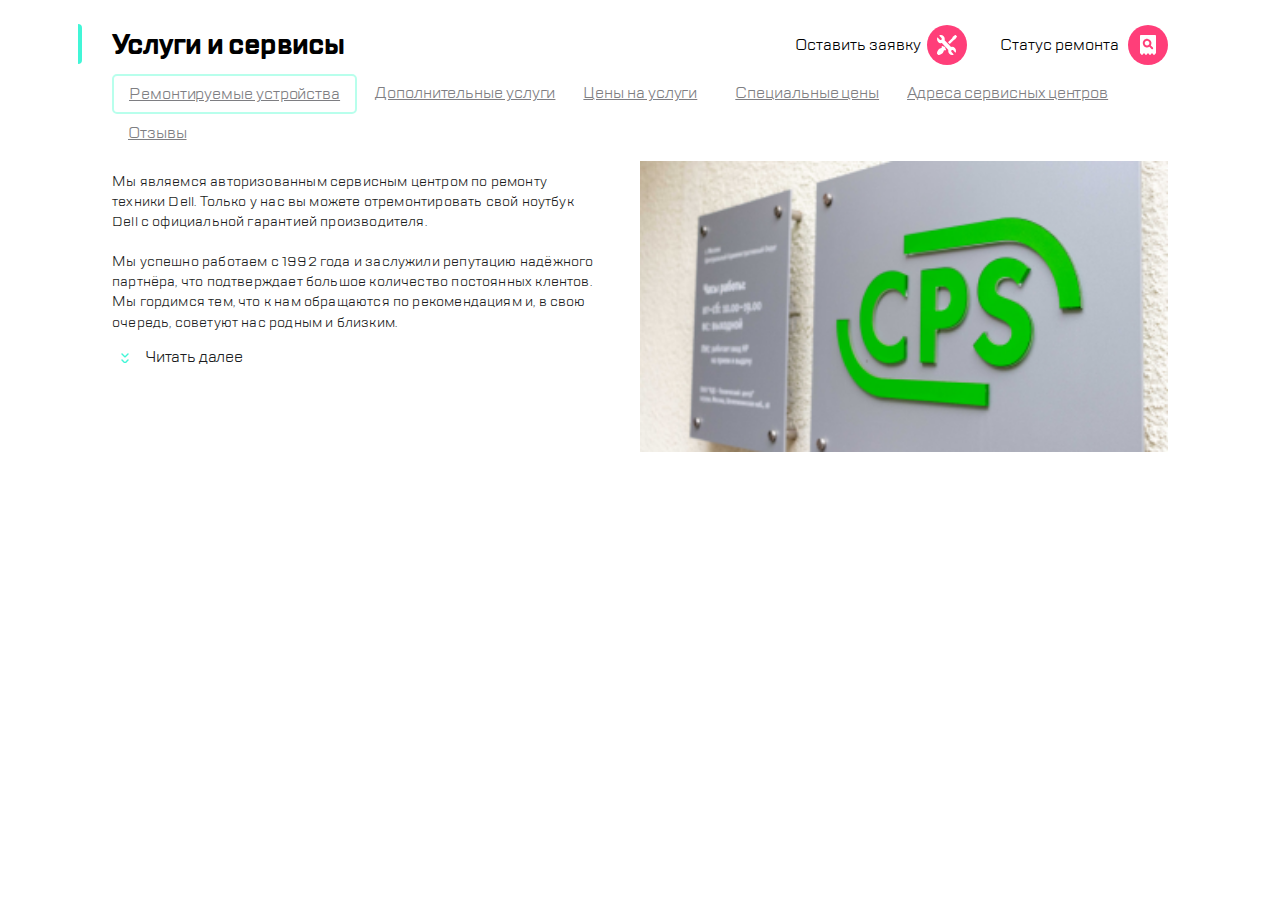
<file: index.html>
<!DOCTYPE html>
<html lang="ru">
<head>
    <meta charset="UTF-8">
    <meta name="viewport" content="width=device-width, initial-scale=1.0">
    <title>Olisov PW 1</title>
    <link rel="stylesheet" href="styles/normalize.min.css">
    <link rel="stylesheet" href="styles/fonts.css">
    <link rel="stylesheet" href="styles/styles.css">

</head>
<body>
    <header class="header header--center">
        <div class="header__group-items">
            <button class="func-btn func-btn--burger-menu func-btn--pink"></button>
            <img class="logo" src="img/logo.svg" alt="logo cps" width="97" height="51">
        </div>
        <div class="header__group-items">
            <button class="func-btn func-btn--phone func-btn--pink"></button>
            <button class="func-btn func-btn--message func-btn--pink"></button>
            <button class="func-btn func-btn--login func-btn--pink"></button>
        </div>
        <div class="header__group-items">
            <button class="func-btn func-btn--request func-btn--pink"></button>
            <button class="func-btn func-btn--repair-status func-btn--pink"></button>
        </div>
    </header>

    <main class="main main--center">
        <div class="main__header">
            <div class="page-headline">
                <h1 class="page-headline__title">Услуги и сервисы</h1>
                <div class="page-headline__group-btn">
                    <div class="page-headline__item request">
                        <label class="request__lable" for="rq-btn">Оставить заявку</label>
                        <button class="func-btn func-btn--request func-btn--pink" id="rq-btn"></button>
                    </div>
                    <div class="page-headline__item repair-status">
                        <label class="repair-status__lable" for="rs-btn">Статус ремонта</label>
                        <button class="func-btn func-btn--repair-status func-btn--pink" id="rs-btn"></button>
                    </div>
                </div>
            </div>
            <nav class="nav">
                <a class="nav__item" href="#">Ремонтируемые устройства</a>
                <a class="nav__item" href="#">Дополнительные услуги</a>
                <a class="nav__item" href="#">Цены на услуги</a>
                <a class="nav__item" href="#">Специальные цены</a>
                <a class="nav__item" href="#">Адреса сервисных центров</a>
                <a class="nav__item" href="#">Отзывы</a>    
            </nav>
        </div>
        <article class="about-us">
            <h2 class="about-us__title about-us__title--hidden">О нас</h2>
            <div class="description">
                <p class="description__paragraph">
                    Мы являемся авторизованным сервисным центром по ремонту техники Dell. 
                    Только у нас вы можете отремонтировать свой ноутбук Dell с официальной гарантией производителя.
                </p>
                <p class="description__paragraph">
                    Мы успешно работаем с 1992 года и заслужили репутацию надёжного партнёра, 
                    что подтверждает большое количество постоянных клентов. Мы гордимся тем, 
                    что к нам обращаются по рекомендациям и, в свою очередь, советуют нас родным и близким.
                </p>
                <button class="more-btn" id="more-btn">Читать далее</button>
            </div>
            <img class="about-us__figure" src="img/CPS_door-sign.png" alt="logo_door-sign" width="320">
        </article>
    </main>
</body>
</html>
</file>
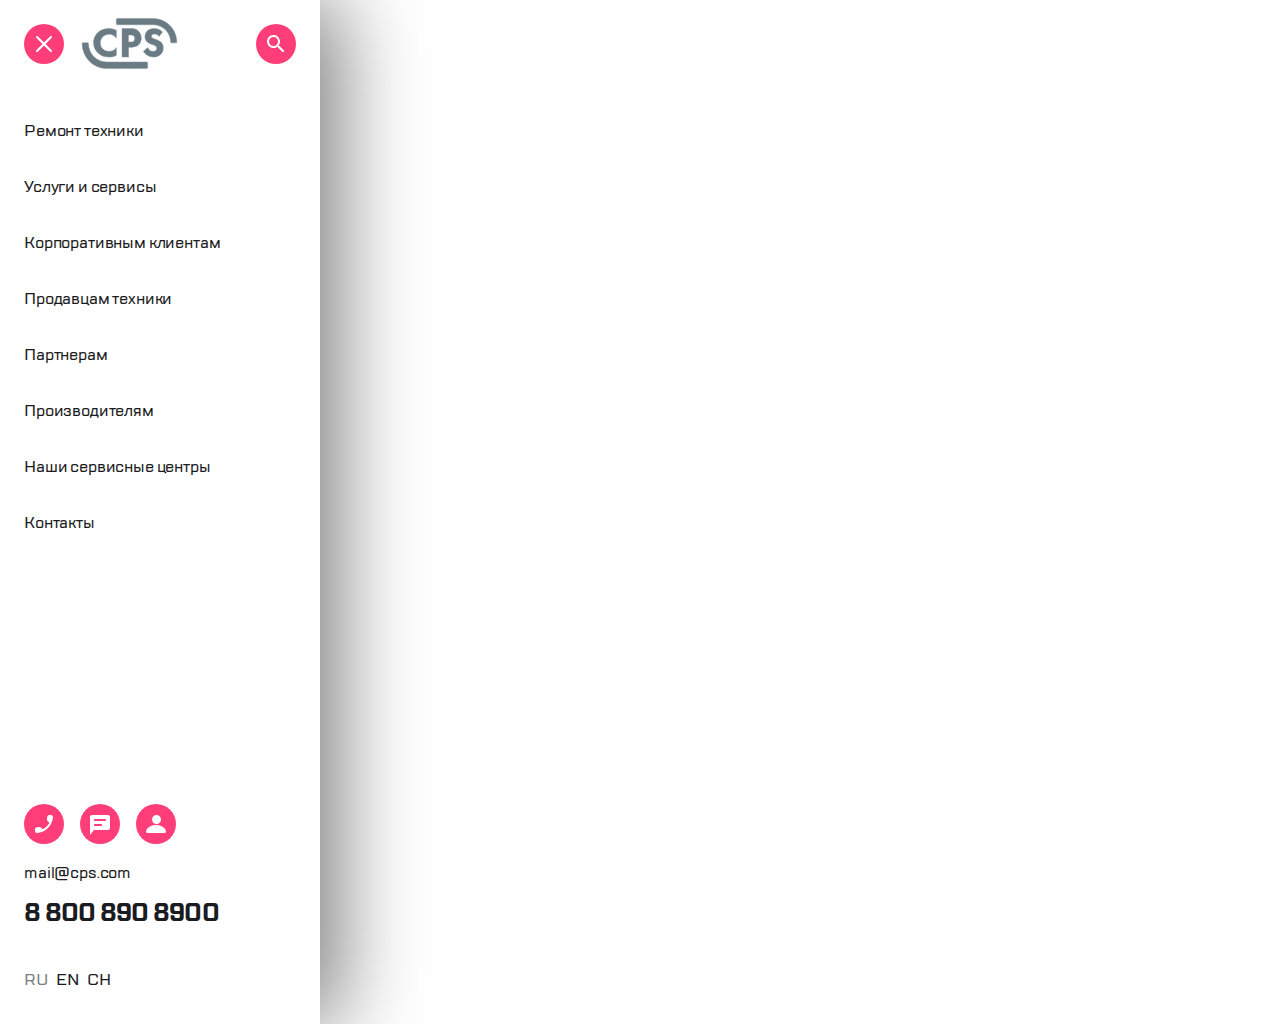
<file: sidebar.html>
<!DOCTYPE html>
<html lang="ru">
<head>
    <meta charset="UTF-8">
    <meta name="viewport" content="width=device-width, initial-scale=1.0">
    <title>Sidebar</title>
    <link rel="stylesheet" href="styles/normalize.min.css">
    <link rel="stylesheet" href="styles/fonts.css">
    <link rel="stylesheet" href="styles/styles.css">
</head>
<body>
    <aside class="sidebar">
        <header class="sidebar-header">
            <div class="sidebar-header__group-items">
                <button class="func-btn func-btn--close func-btn--pink"></button>
                <img class="logo" src="img/logo.svg" alt="logo cps" width="97" height="51">
            </div>
            <button class="func-btn func-btn--search func-btn--pink"></button>
        </header>
        <div class="sidebar__main">
            <div class="services-list">
                <a class="services-list__item" href="#">Ремонт техники</a>
                <a class="services-list__item" href="#">Услуги и сервисы</a>
                <a class="services-list__item" href="#">Корпоративным клиентам</a>
                <a class="services-list__item" href="#">Продавцам техники</a>
                <a class="services-list__item" href="#">Партнерам</a>
                <a class="services-list__item" href="#">Производителям</a>
                <a class="services-list__item" href="#">Наши сервисные центры</a>
                <a class="services-list__item" href="#">Контакты</a>
            </div>
        </div>
        <footer class="sidebar-footer sidebar-footer--down">
            <div class="sidebar-footer__group-items">
                <div class="sidebar-footer__icon-group">
                    <button class="func-btn func-btn--phone func-btn--pink"></button>
                    <button class="func-btn func-btn--message func-btn--pink"></button>
                    <button class="func-btn func-btn--login func-btn--pink"></button>
                </div>
                <div class="sidebar-footer__email">mail@cps.com</div>
                <div class="sidebar-footer__contact-num">8 800 890 8900</div>
            </div>
            <div class="sidebar-footer__lang lang-group">
                <div class="lang-group__ru">RU</div>
                <div class="lang-group__en">EN</div>
                <div class="lang-group__ch">CH</div>
            </div>
        </footer>
    </aside>
</body>
</html>
</file>
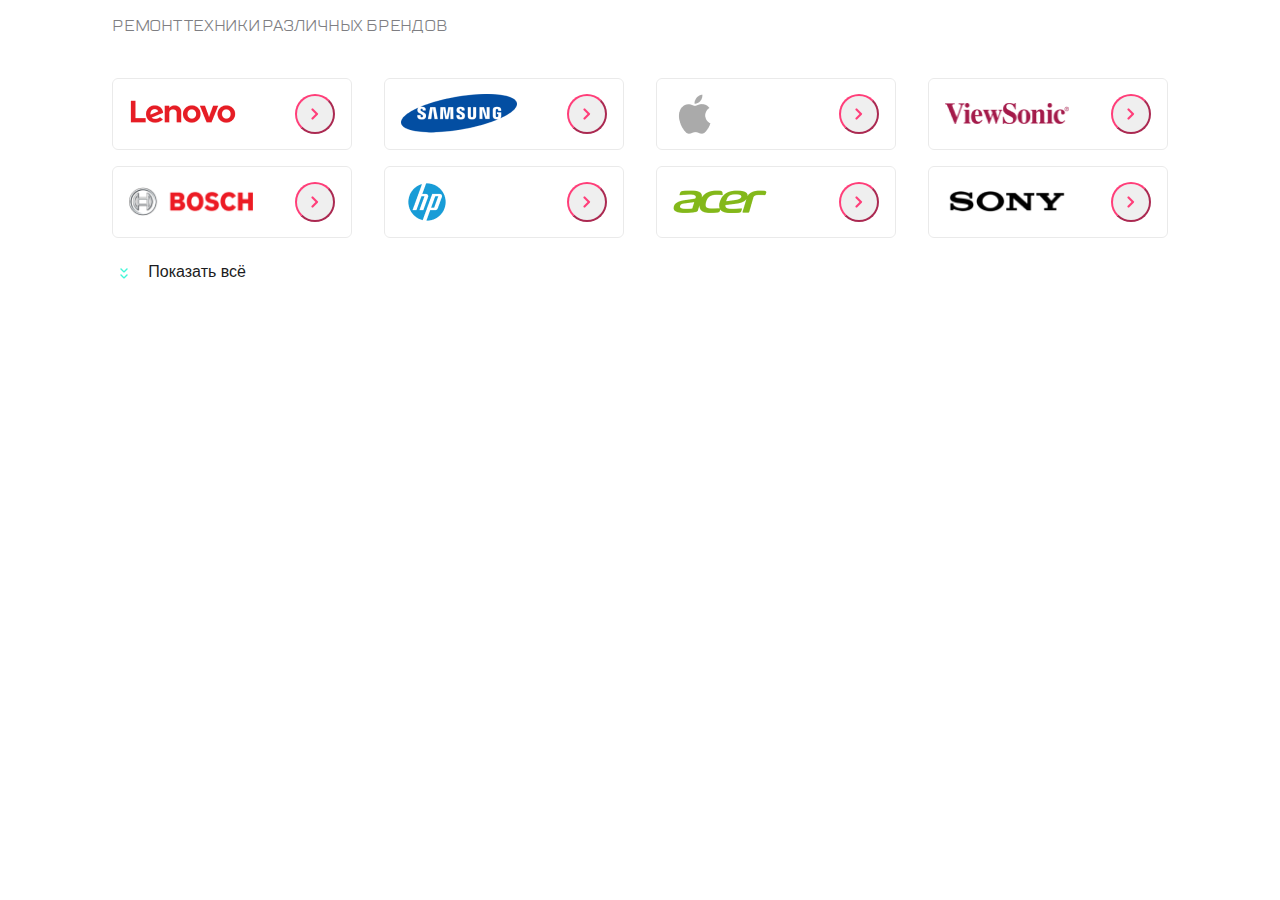
<file: slider.html>
<!DOCTYPE html>
<html lang="en">
<head>
    <meta charset="UTF-8">
    <meta name="viewport" content="width=device-width, initial-scale=1.0">
    <title>Slider</title>
    <link rel="stylesheet" href="https://cdn.jsdelivr.net/npm/swiper@11/swiper-bundle.min.css"/>
    <link rel="stylesheet" href="styles/fonts.css">
    <link rel="stylesheet" href="styles/slider_styles.css">
</head>
<body>
    <article class="brand-list brand-list--center">
        <h2 class="brand-list__title">Ремонт техники различных брендов</h2>
        <div class="brand-list__slider swiper-container">
            <div class="brand-list__body swiper-wrapper">
                <div class="brand-item swiper-slide">
                    <img class="brand-item__logo" src="img/Lenovo_logo.png" alt="Lenovo logo">
                    <button class="brand-item__details details-btn"></button>
                </div>

                <div class="brand-item swiper-slide">
                    <img class="brand-item__logo" src="img/Samsung_logo.png" alt="Lenovo logo">
                    <button class="brand-item__details details-btn"></button>
                </div>

                <div class="brand-item swiper-slide">
                    <img class="brand-item__logo" src="img/Apple_logo.png" alt="Apple logo">
                    <button class="brand-item__details details-btn"></button>
                </div>

                <div class="brand-item swiper-slide">
                    <img class="brand-item__logo" src="img/ViewSonic_logo.png" alt="ViewSonic logo">
                    <button class="brand-item__details details-btn"></button>
                </div>

                <div class="brand-item swiper-slide">
                    <img class="brand-item__logo" src="img/Bosch_logo.png" alt="Bosch logo">
                    <button class="brand-item__details details-btn"></button>
                </div>

                <div class="brand-item swiper-slide">
                    <img class="brand-item__logo" src="img/hp_logo.png" alt="hp logo">
                    <button class="brand-item__details details-btn"></button>
                </div>

                <div class="brand-item swiper-slide">
                    <img class="brand-item__logo" src="img/acer_logo.png" alt="acer logo">
                    <button class="brand-item__details details-btn"></button>
                </div>

                <div class="brand-item swiper-slide">
                    <img class="brand-item__logo" src="img/sony_logo.png" alt="sony logo">
                    <button class="brand-item__details details-btn"></button>
                </div>

                <div class="brand-item swiper-slide">
                    <img class="brand-item__logo" src="img/Lenovo_logo.png" alt="Lenovo logo">
                    <button class="brand-item__details details-btn"></button>
                </div>

            </div>
            <div class="swiper-pagination"></div>
            <button class="show-all-btn">Показать всё</button>
            
        </div>
    </article>

    <script src="https://cdn.jsdelivr.net/npm/swiper@11/swiper-bundle.min.js"></script>
    <script src="scripts/slider_scripts.js"></script>
</body>
</html>
</file>
<file: styles/fonts.css>
@font-face {
    font-family: "TTLakes";
    font-display: swap;
    /* src: url("../fonts/TTLakes-Regular.woff"); */
    src: local(""), url("../fonts/TTLakes-Regular.woff") format("woff"),
                    url("../fonts/TTLakes-Regular.ttf") format("ttf");
    font-weight: normal; 
    font-style: normal; 
}

@font-face {
    font-family: "TTLakes-medium";
    font-display: swap;
    src: local(""), url("../fonts/TTLakes-Medium.woff") format("woff"),
                    url("../fonts/TTLakes-Medium.ttf") format("ttf");
    font-weight: medium; 
    font-style: normal; 
}

@font-face {
    font-family: "TTLakes-bold";
    font-display: swap;
    src: local(""), url("../fonts/TTLakes-Bold.woff") format("woff"),
                    url("../fonts/TTLakes-Bold.ttf") format("ttf");
    font-weight: bold; 
    font-style: normal; 
}


@font-face {
    font-family: "TTLakesCond-medium";
    font-display: swap;
    src: local(""), url("../fonts/TTLakesCondensed-Medium.ttf") format("woff"),
                    url("../fonts/TTLakesCondensed-Medium.ttf") format("ttf");
    font-weight: medium; 
    font-style: normal; 
}
</file>
<file: styles/styles.css>
:root {
    --window-width: 1120px;
    --edge-padding: 1rem;
}

html {
    font-family: 'TTLakes', 'Times New Roman', serif;
    font-size: 16px;
}

h1, h2, h3, ul, li {
    margin: 0;
    padding: 0;
}

.header {
    max-width: var(--window-width);
    box-sizing: border-box;
    display: flex;
    justify-content: space-between;
    align-items: center;
    border-bottom: 1px solid #D9FFF5;
    padding: 18px var(--edge-padding);
}

.main {
    max-width: var(--window-width);
    box-sizing: border-box;
}

.header__group-items {
    display: flex;
    align-items: center;
    justify-content: space-between;
}

.header__group-items:first-child {
    width: 153px;
}

.header__group-items:last-child {
    width: 97px;
}

.func-btn {
    width: 40px;
    height: 40px;
    border: none;
    border-radius: 50%;
    box-sizing: border-box;
    background-repeat: no-repeat;
    background-position: center;
    padding: 0;
}

.func-btn--pink {
    background-color: #FF3E79;
}

.func-btn--burger-menu {
    background-image: url("../img/burger-menu.svg");
}

.func-btn--repair-status {
    background-image: url("../img/repair-status.svg");
}

.func-btn--phone {
    background-image: url("../img/handset.svg");
}

.func-btn--message {
    background-image: url("../img/message.svg");
    background-position-y: 11px;
}
.func-btn--login {
    background-image: url("../img/login.svg");
}

.func-btn--request {
    background-image: url("../img/request.svg");
}
.func-btn--close {
    background-image: url("../img/close.svg");
}

.func-btn--search {
    background-image: url("../img/search.svg");
}

.func-btn--request:first-child:before {
    content: "";
    display: block;
    height: 32px;
    width: 2px;

    transform: translateX(-22px);
    background-color: #EAEAEA;
    border-radius: 1px;
}

.header__group-items:nth-child(2),
.page-headline__group-btn,
.about-us__title--hidden,
.description__paragraph:nth-child(2)
 {
    display: none;
}

.page-headline {
    display: flex;
    justify-content: space-between;
    padding: 0 var(--edge-padding);
}

.page-headline__title {
    display: flex;
    align-items: flex-end; 
    font-family: 'TTLakes-bold', sans-serif;
    letter-spacing: -0.025em;
    line-height: 90%;
    box-sizing: border-box;
    text-align: end;
    font-size: 1.75rem;
    padding-top: 16px;
    padding-bottom: 6px;
    margin-left: -4px;
}

.page-headline__title::before {
    content: "";
    display: block;
    position: relative;
    float: left;
    top: 6px;
    right: 11px;
    height: 40px;
    width: 4px;
    background-color: #41F6D7;
    border-radius: 0 12px 12px 0;
}

.page-headline__group-btn {
    width: 373px;
    justify-content: space-between;
    align-items: flex-end;
}

.page-headline__item {
    display: flex;
    justify-content: space-between;
    align-items: center;
}

.page-headline__item:first-child {
    width: 172px;
}
.page-headline__item:last-child {
    width: 168px;
}

.nav {
    display: flex;
    box-sizing: border-box;
    max-width: var(--window-width);
    overflow: auto;
    padding: 1.5rem var(--edge-padding);
    margin: 0;
}

.nav::-webkit-scrollbar {
    display: none;
}

.nav__item {
    color: #7e7e82;
    line-height: 240%;
    letter-spacing: -0.01em;
    white-space: nowrap;
    padding: 0 16px;
    margin-right: 4px;
}

.nav__item:first-child {
    box-sizing: border-box;
    line-height: 225%;
    border-radius: 5px;
    padding: 0 15px;
    border: 2px solid #B8FFEC;
}

.about-us {
    display: flex;
    flex-direction: column;
    padding: 0 var(--edge-padding);
}

.description {
    padding-bottom: 1.125rem;
}

.description__paragraph {
    font-size: 14px;
    line-height: 128%;
    letter-spacing: 0.01em;
    color: #1b1c21;
    margin: 0;
    margin-bottom: 16px;
}

.more-btn {
    width: 131px;
    padding: 0;
    text-align: end;
    line-height: 130%;
    letter-spacing: -0.01em;
    color: #1b1c21;
    border: none;
    background-color: transparent;
}

.more-btn::before {
    content: "";
    display: block;
    float: left;
    width: 8px;
    height: 10px;
    background-image: url("../img/double-arrows.svg");
    transform: translate(9px, 6px);
}

.about-us__figure {
    margin: 0 -1rem;
}

@media (min-width: 768px) {
    :root {
        --edge-padding: 1.5rem;
    }
    
    .header__group-items:first-child {
        width: 179px;
    }

    .func-btn--burger-menu:first-child:after {
        content: "";
        display: block;
        height: 32px;
        width: 2px;
    
        transform: translateX(60px);
        background-color: #EAEAEA;
        border-radius: 1px;
    }

    .header__group-items:nth-child(2) {
        width: 152px;
        display: flex;
        justify-content: space-between;
        margin-left: auto;
        margin-right: 41px;
    }

    .page-headline__title {
        padding-bottom: 10px;
    }

    .page-headline__title::before {
        right: 20px;
    }
    
    .nav {
        padding: 2rem var(--edge-padding);
    }

    .nav__item {
        letter-spacing: -0.005em;
        margin-right: 0px;
    }
    
    .nav__item:nth-child(2) {
        padding: 0 12px 0 18px;
    }
    .nav__item:nth-child(4) {
        padding: 0 12px 0 22px;
    }

    .about-us {
        flex-direction: row;
        padding-bottom: 2rem;
        justify-content: space-between;
    }

    .description {
        width: 313px;
    }

    .description__paragraph {
        line-height: 140%;
        letter-spacing: 0.013em;
        margin-bottom: 20px;
    }

    .description__paragraph:nth-child(2) {
        display: flex;
        height: 40px;
        overflow: hidden;
        margin-bottom: 11px;
    }

    .about-us__figure {
        width: 50%;
        margin: 0;
    }
}

@media (min-width: 1120px)  {
    :root {
        --edge-padding: 2rem;
    }

    .header--center,
    .main--center {
        margin: 0 auto;
    }
    
    .header {
        display: none;
    }

    .page-headline__title {
        letter-spacing: -0.022em;
        padding-top: 18px;
        padding-bottom: 7px;
    }

    .page-headline__title::before {
        right: 30px;
    }

    .page-headline__group-btn {
        display: flex;
    }

    .nav {
        display: flex;
        flex-wrap: wrap;
        box-sizing: border-box;
        max-width: var(--window-width);
        padding: 9px var(--edge-padding);
    }

    .description {
        width: 490px;
        padding-top: 11px;
    }

    .description__paragraph {
        line-height: 143%;
        letter-spacing: 0.013em;
        margin-bottom: 20px;
    }

    .description__paragraph:nth-child(2) {
        height: auto;
        overflow: visible;
        margin-bottom: 14px;
    }
}


/* 
.func-btn:hover, .more-btn:hover {
    background-color: green;
}
.func-btn:focus {
    background-color: black;
}
.func-btn:active {
    background-color: yellow;
} */


.sidebar {
    display: flex;
    flex-direction: column;
    box-sizing: border-box;
    max-width: 320px;
    height: 1024px;
    padding: 0 1.5rem;
    padding-bottom: 32px;
    box-shadow: 20px 0px 80px gray;
}

.sidebar-header {
    display: flex;
    justify-content: space-between;
    align-items: center;
    padding-top: 18px;
    padding-bottom: 34px;
}

.sidebar-header__group-items {
    width: 154px;
    display: flex;
    justify-content: space-between;
    align-items: center;
}

.services-list {
    display: flex;
    flex-direction: column;
    list-style-type: none;
}

.services-list__item {
    padding: 1rem 0;
    font-family: "TTLakes-medium", sans-serif;
    line-height: 150%;
    letter-spacing: -0.01em;
    color: #1b1c21;
    text-decoration: none;
    transition: color 0.5s;
}

.services-list__item:hover {
    color: #7e7e82;
    margin-left: -4px;
    height: 24px;
}

.services-list__item:hover::before {
    content: "";
    display: block; 
    position: relative;
    float: left;
    box-sizing: border-box;

    right: 20px;
    bottom: 3px;

    height: 32px;
    width: 4px;

    background-color: #41F6D7;
    border-radius: 0 12px 12px 0;
}



.sidebar-footer--down {
    margin-top: auto;
}

.sidebar-footer__icon-group {
    width: 152px;
    display: flex;
    justify-content: space-between;
    padding-bottom: 4px;
}

.sidebar-footer__email {
    font-family: "TTLakes-medium", sans-serif;
    line-height: 170%;
    letter-spacing: -0.01em;
    color: #1b1c21;
    padding: 12px 0;
}

.sidebar-footer__contact-num {
    font-family: "TTLakes-bold", sans-serif;
    font-size: 24px;
    line-height: 120%;
    letter-spacing: -0.03em;
    color: #1b1c21;
    padding-bottom: 40px;
}

.lang-group {
    width: 87px;
    display: flex;
    justify-content: space-between;
    font-family: "TTLakes-medium", sans-serif;
    line-height: 150%;
    letter-spacing: -0.01em;
    color: #1b1c21;
}

.lang-group__ru {
    color: #7e7e82;
}
</file>
<file: styles/slider_styles.css>
body, h2 {
    margin: 0;
    padding: 0;
}

:root {
    --swiper-pagination-bullet-horizontal-gap: 6px;
}

.brand-list {
    box-sizing: border-box;
    min-width: 320px;
    padding: 0 16px; 
}

.brand-list__slider {
    position: relative;
    padding-bottom: 16px;
    overflow: hidden;

}

.brand-list__title {
    font-family: "TTLakes", sans-serif;
    font-weight: 400;
    font-size: 16px;
    line-height: 160%;
    letter-spacing: -0.015em;
    text-transform: uppercase;
    color: #7e7e82;
    padding: 14px 0;
}

.brand-list__body {
    padding: 16px 0;
    height: 72px;
}

.brand-item {
    display: flex;
    justify-content: space-between;
    align-items: center;
    box-sizing: border-box;
    padding: 16px;
    flex-basis: 240px;
    height: 72px;
    border: 1px solid #eaeaea;
    border-radius: 6px;
}

.brand-item__logo {
    max-width: 52%;
}

.details-btn {
    width: 40px;
    height: 40px;
    background-image: url('../img/arrow_to_right.png');
    background-position: center;
    background-repeat: no-repeat;
    border-radius: 50%;
    border-color: #FF3E79;
}

.swiper-pagination {
    transform: translateY(45%);
}

.swiper-pagination-bullet {
    background-color: DDDDDD;
    width: 12px;
    height: 12px;
}

.swiper-pagination-bullet-active {
    background-color: #B5B6BC;
}

.show-all-btn {
    display: none;
    padding: 6px 0;
    width: 134px;
    text-align: end;
    font-family: "TT Lakes", sans-serif;
    font-weight: 500;
    font-size: 16px;
    line-height: 150%;
    color: #1b1c21;
    position: relative;
    background: none;
    border: none;
}

.show-all-btn::before {
    content: '';
    position: absolute;
    height: 24px;
    width: 24px;
    background-image: url(../img/double-arrows.svg);
    background-position: center;
    background-repeat: no-repeat;
    left: 0px;
    top: 8px;
}

.show-all-btn--open { 
    width: 94px;
}


.show-all-btn--open::before { 
    transform: rotate(180deg);
}


@media (min-width: 768px) {

    .brand-list {
        min-width: 768px;
        padding: 0 24px; 
    }

    .brand-list__body {
        padding: 24px 0;
        height: 152px;
        column-gap: 24px;
        row-gap: 16px;
        flex-wrap: wrap;
        overflow: hidden;
    }


    .brand-item {
        flex-basis: 224px;
    }

    .swiper-wrapper {
        transform: none !important;
    }

    .brand-item__logo {
        max-width: 60%;
    }

    .show-all-btn {
        display: block;
    }

}

.brand-list__body--extended {
    height: auto;
}

@media (min-width: 1120px)  {

    .brand-list--center {
        margin: 0 auto;
    }

    .brand-list {
        width: 1120px;
        padding: 0 32px; 
    }

    .brand-list__body {
        padding: 24px 0;
        column-gap: 32px;
    }

    .brand-item {
        flex-basis: 240px;
    }
}
</file>
